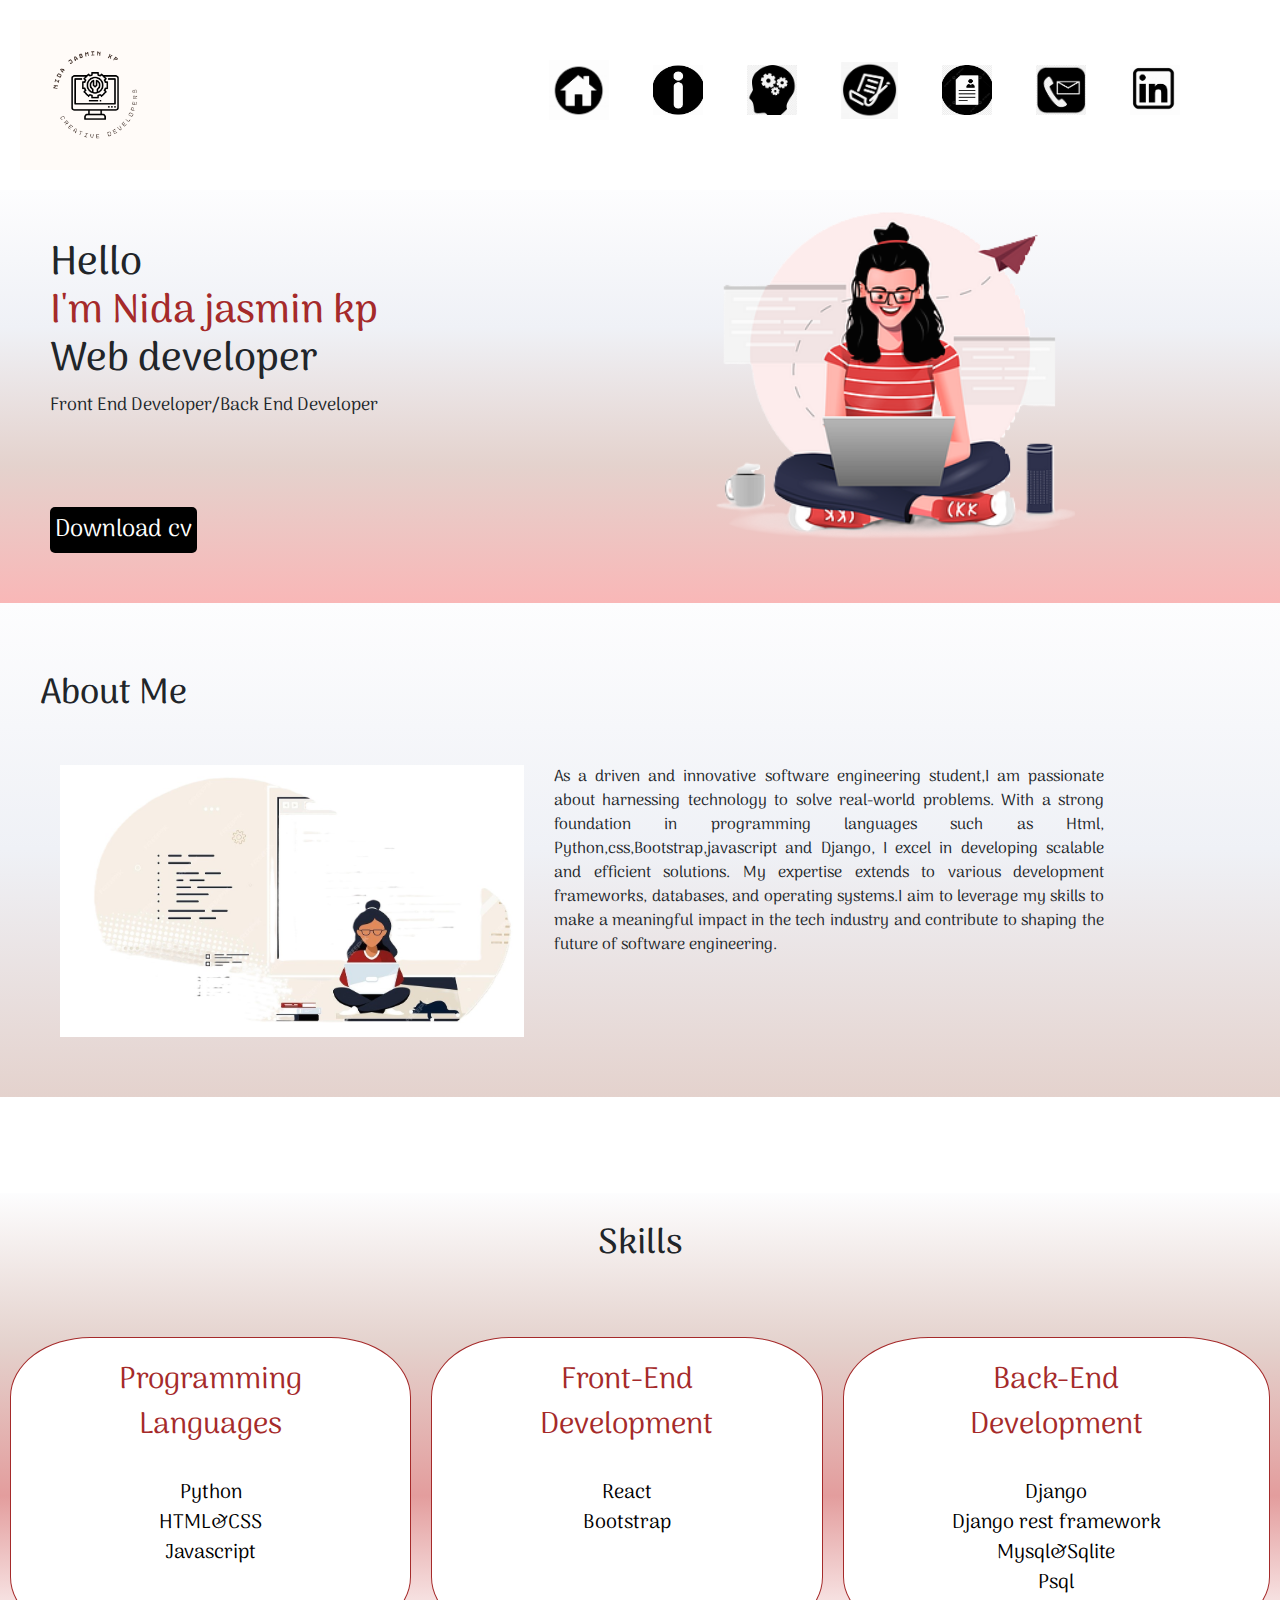
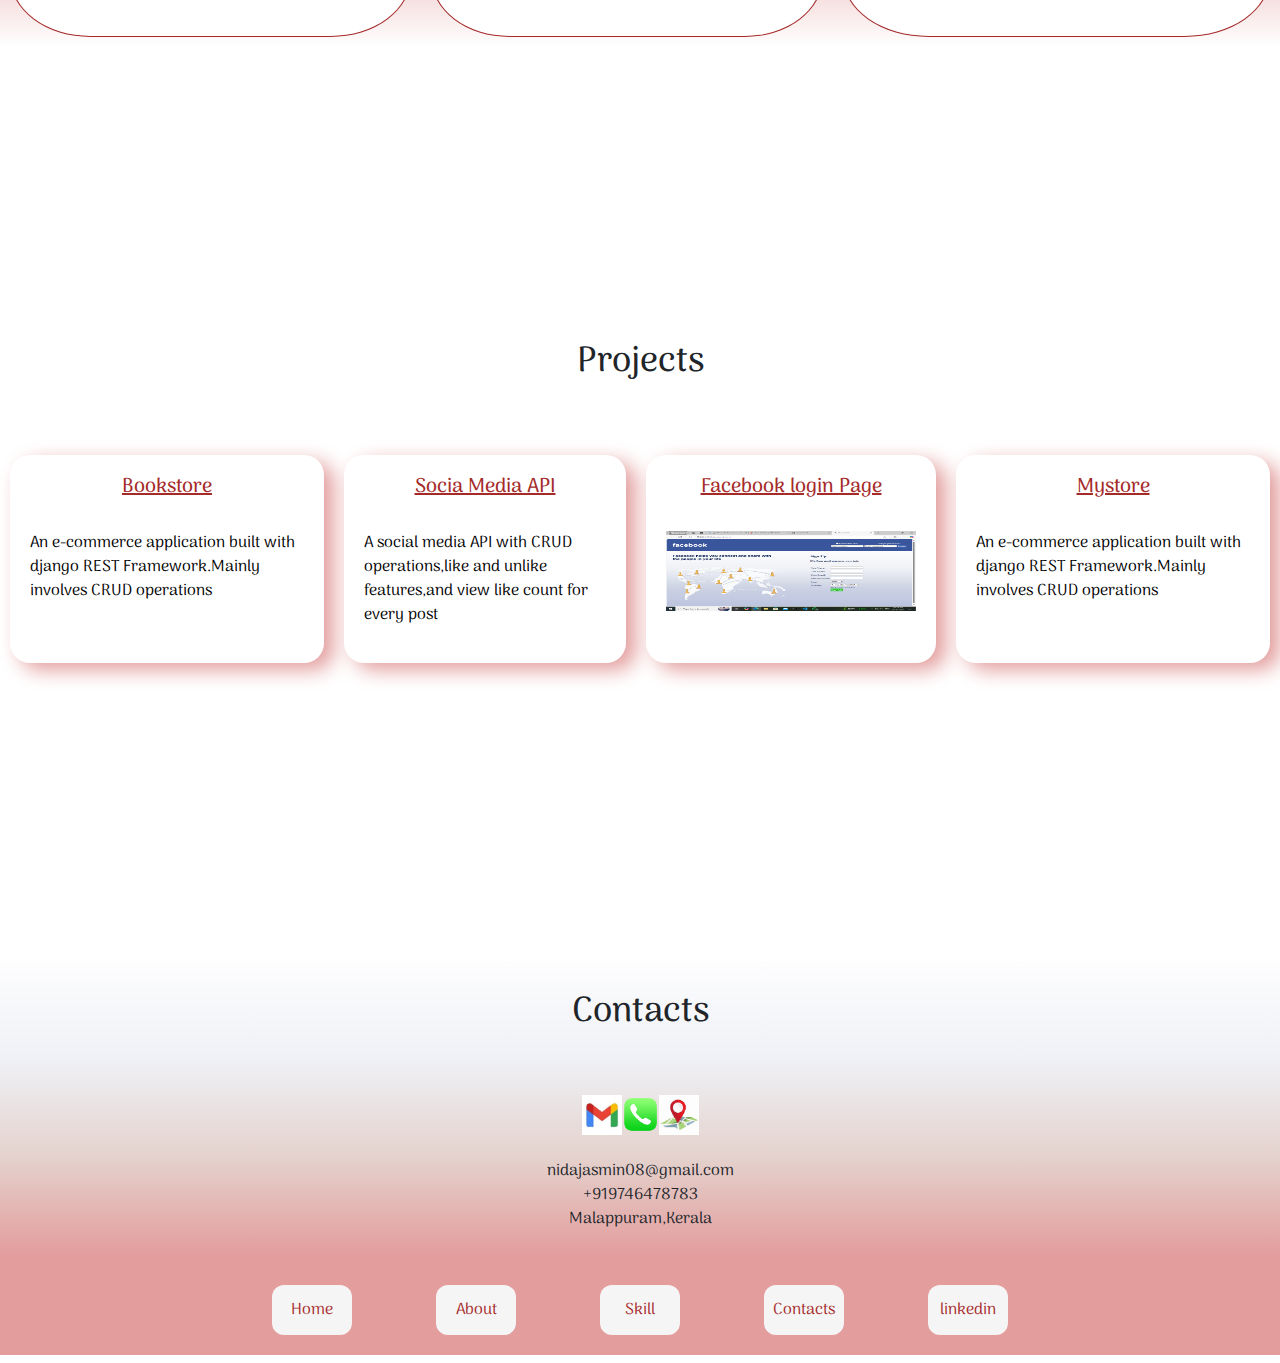
<file: index.html>
<!DOCTYPE html>
<html lang="en">
<head>
    <meta charset="UTF-8">
    <meta name="viewport" content="width=device-width, initial-scale=1.0">
    <title>Document</title>
    <link rel="stylesheet" href="./style.css">
    <link rel="preconnect" href="https://fonts.googleapis.com">
    <link rel="preconnect" href="https://fonts.googleapis.com">
    <link rel="preconnect" href="https://fonts.gstatic.com" crossorigin>
    <link href="https://fonts.googleapis.com/css2?family=Arima:wght@100..700&family=Prociono&display=swap" rel="stylesheet">
    <link rel="stylesheet" href="https://cdn.jsdelivr.net/npm/bootstrap@5.3.3/dist/css/bootstrap.min.css">
    <script src="https://cdn.jsdelivr.net/npm/bootstrap@5.3.3/dist/js/bootstrap.bundle.min.js"></script>

</head>
<body>
    
    <div id="bigcontainer ">
    <div class="header">
        <img src="./logo.jpg" alt="" class="imglogo">
        <div class="navlinks">
            <a href="#home"><img src="./homeicon.jpeg" alt="" height="60px" width="60px"></a>
            <a href="#about"><img src="./about.jpeg" alt="" height="50px" width="50px"></a>
            <a href="#skill"><img src="./skill2.jpeg" alt="" height="50px" width="50px"></a>
            <a href="#project"><img src="./picon.jpeg" alt="" height="57px" width="57px"></a>

            <a href="./Resume-Nida Jasmin kp.pdf"><img src="./resmeicon.jpeg"height="50px" width="50px" alt=""></a>
            <a href="#contact"><img src="./contactsicon.jpeg" alt="" height="50px" width="50px"></a>
            <a href="http://www.linkedin.com/in/nida-jasmin-kp"><img src="./linkedin.jpeg" alt="" height="50px" width="50px"></a>
            
            
            

        </div>

    </div>
    <section id="home"> 
        <div class="disc">
            <h1>Hello<br><span id="username">  I'm Nida jasmin kp</span><br>Web developer</h1>
            <p id="introdecs">Front End Developer/Back End Developer
            </p><br><br>
            <a href="./Resume-Nida Jasmin kp.pdf" download="">Download cv</a>
            
           </div>
        
        <div class="imgcontainer">
            <img src="./portfoliointro.png" alt="" id="img1">

            
        </div>

    </section>
    <section id="about">
        <h1>About Me</h1>
        <div class="aboutcontanier">
            <div> <img src="./sittingwomen.jpg"  id="aboutimg"></div>
            <div class="aboutinfo">
                <p>As a driven and innovative software engineering student,I am passionate about harnessing technology to solve real-world problems. With a strong foundation in programming languages such as Html, Python,css,Bootstrap,javascript and Django, I excel in developing scalable and efficient solutions. My expertise extends to various development frameworks, databases, and operating systems.I aim to leverage my skills to make a meaningful impact in the tech industry and contribute to shaping the future of software engineering.</p>
                
            </div>
        </div>
    </section><br><br><br><br>


    <section id="skill">
        <h1 id="skills">Skills</h1><br>

        <div class="grid-container">
            <div class="grid-item" id="head">Programming <br>Languages
            <ul id="listss"><br>
                <li>Python</li>
                <li>HTML&CSS</li>
                <li>Javascript</li>
                
            </ul></div>
            <div class="grid-item" id="head">Front-End <br>Development
                <ul id="listss"><br>
                    <li>React</li>
                    <li>Bootstrap</li>
                    
                </ul>
            </div>
            <div class="grid-item" id="head">Back-End <br>Development
                <ul id="listss"><br>
                    <li>Django</li>
                    <li>Django rest framework</li>
                    <li>Mysql&Sqlite</li>
                    <li>Psql</li>
                    
                </ul></div>
            
          </div>

        </div>
    </section><br><br><br><br><br><br><br><br><br><br><br>

    <section id="project">
        <h1 id="projects">Projects</h1><br>
        <div class="project-container">
            <div class="project-item" id="head1"><h3>Bookstore</h3> <br>
                <p id="p">An e-commerce application built with django REST Framework.Mainly involves CRUD operations</p>
                </div>

                <div class="project-item" id="head1"> <h3>Socia Media API </h3><br>
                    <p id="p">A social media API with CRUD operations,like and unlike features,and view like count for every post</p>
                </div>

                <div class="project-item" id="head1"><h3>Facebook login Page</h3> <br>

                    <img src="./facebooklogin.jpg" alt="" width="250px" height="80px">

               </div>

               <div class="project-item" id="head1"><h3>Mystore </h3><br>
                <p id="p">An e-commerce application built with django REST Framework.Mainly involves CRUD operations</p>

               </div>

        </div>
    

</section><br><br><br><br><br><br><br><br><br><br><br><br>























    <section id="contact">
        <h1 id="contacts">Contacts</h1><br>
        <div id="contactcontainer">
            <img src="./mailicon22.jpeg" alt="" width="40px" height="40px">
            <img src="./phoneicon.png" alt="" width="37px" height="37px">
            <img src="./locationicon.jpeg" alt="" width="40px" height="40px">

        </div>
        
        <br>
        
        
            <ul id="list">
                <li>nidajasmin08@gmail.com</li>
                <li>+919746478783</li>
                <li>Malappuram,Kerala</li>
            </ul> 
        
<br>
    </section>
    
</div>

<section id="footer">
    <div id="footerdesc">
        <a href="#home"><button id="button1">Home</button></a>
            <a href="#about"><button id="button2">About</button></a>
            <a href="#skill"><button id="button3" >Skill</button></a>
            <a href="#contact"><button id="button5">Contacts</button></a>
            <a href="http://www.linkedin.com/in/nida-jasmin-kp"><button id="button6">linkedin</button></a>
            

    </div>


</section>
</body>
</html>
</file>
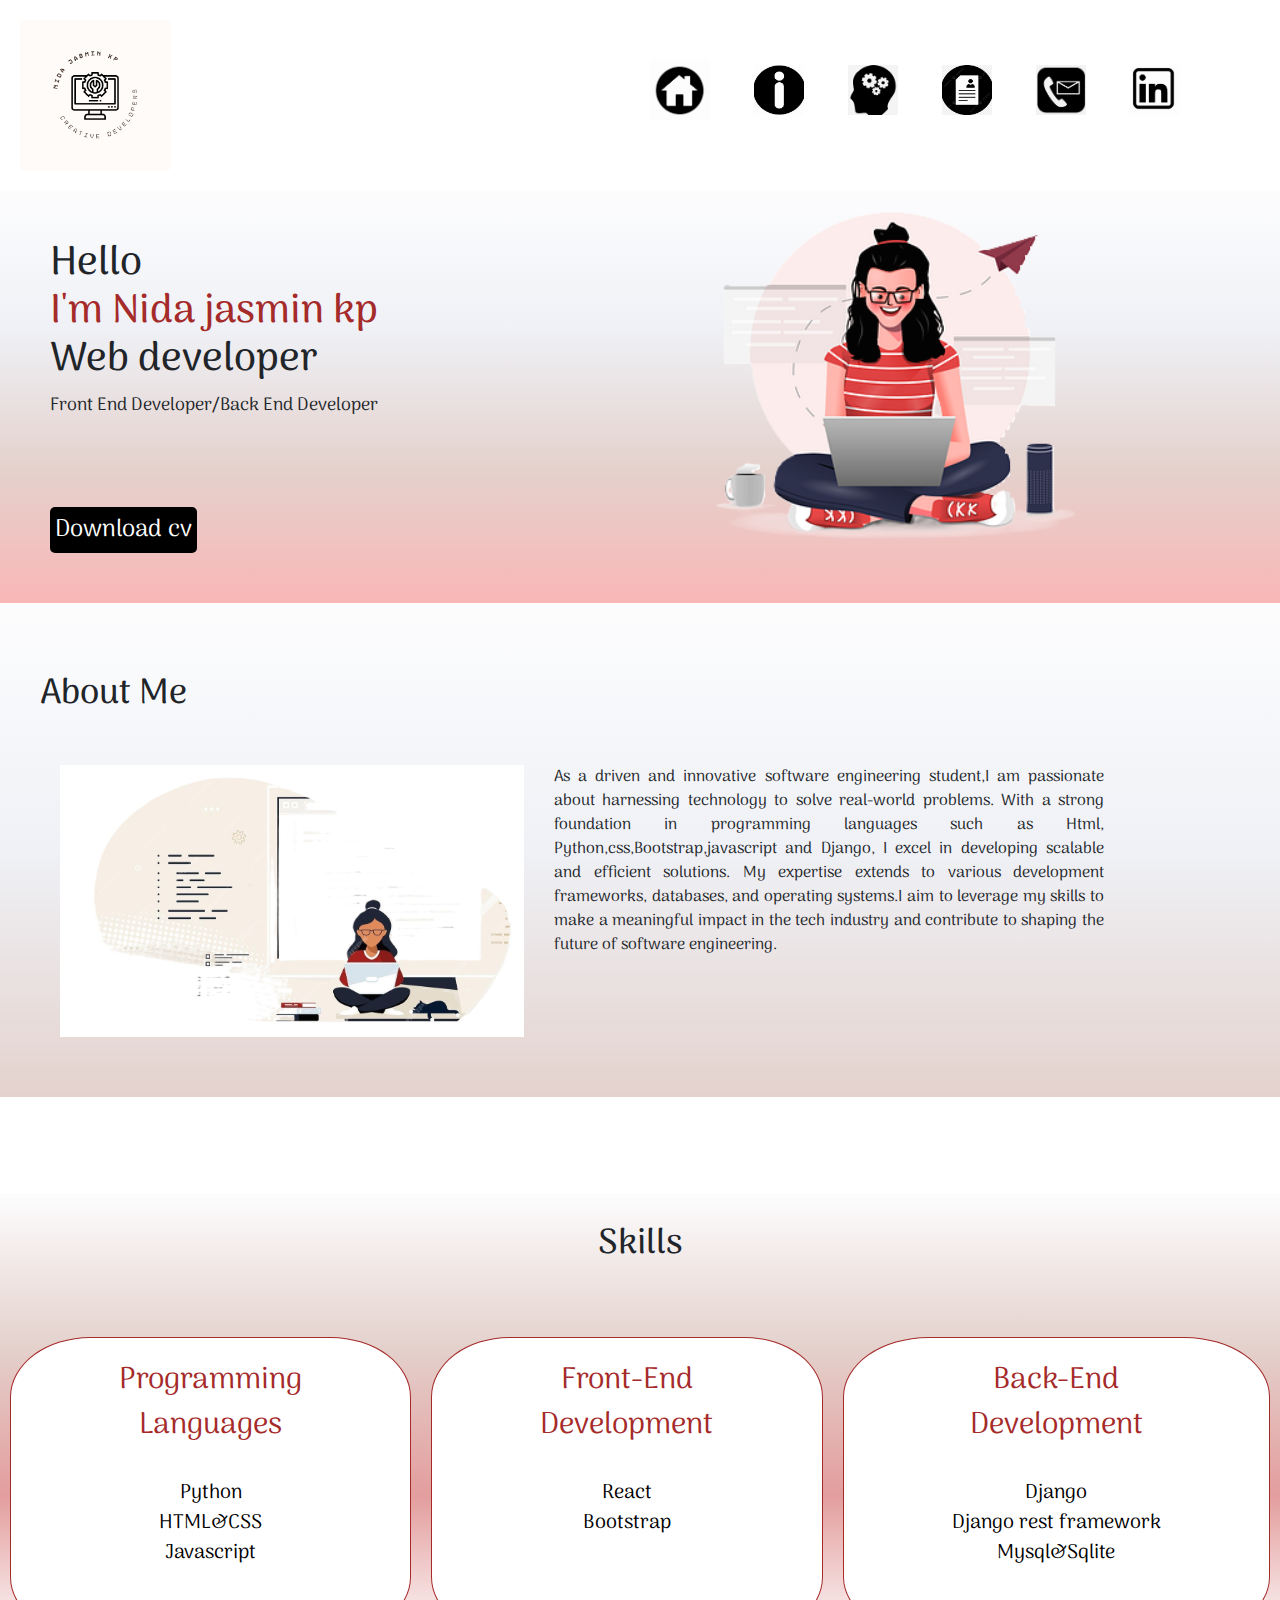
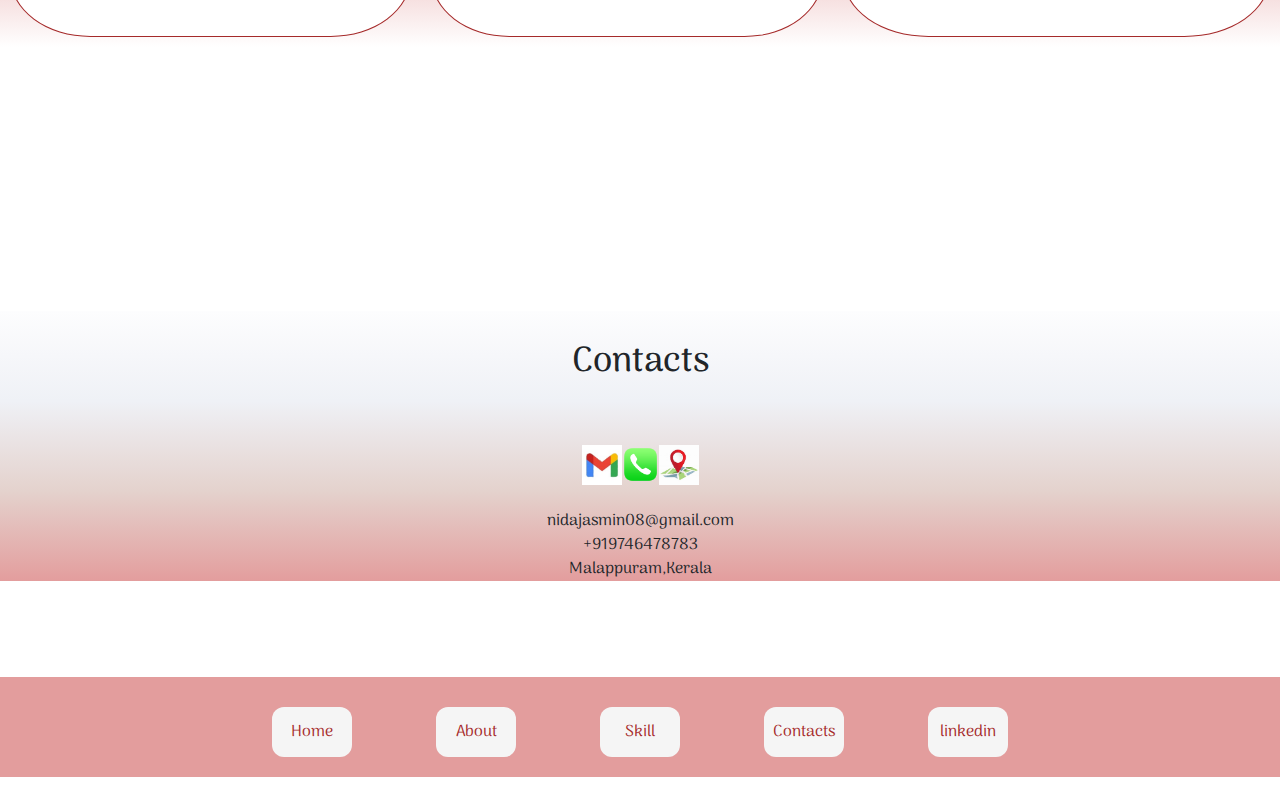
<file: example1.html>
<!DOCTYPE html>
<html lang="en">
<head>
    <meta charset="UTF-8">
    <meta name="viewport" content="width=device-width, initial-scale=1.0">
    <title>Document</title>
    <link rel="stylesheet" href="./style.css">
    <link rel="preconnect" href="https://fonts.googleapis.com">
    <link rel="preconnect" href="https://fonts.googleapis.com">
    <link rel="preconnect" href="https://fonts.gstatic.com" crossorigin>
    <link href="https://fonts.googleapis.com/css2?family=Arima:wght@100..700&family=Prociono&display=swap" rel="stylesheet">
    <link rel="stylesheet" href="https://cdn.jsdelivr.net/npm/bootstrap@5.3.3/dist/css/bootstrap.min.css">
    <script src="https://cdn.jsdelivr.net/npm/bootstrap@5.3.3/dist/js/bootstrap.bundle.min.js"></script>

</head>
<body>
    
    <div id="bigcontainer ">
    <div class="header">
        <img src="./logo.jpg" alt="" class="imglogo">
        <div class="navlinks">
            <a href="#home"><img src="./homeicon.jpeg" alt="" height="60px" width="60px"></a>
            <a href="#about"><img src="./about.jpeg" alt="" height="50px" width="50px"></a>
            <a href="#skill"><img src="./skill2.jpeg" alt="" height="50px" width="50px"></a>
            <a href="./Resume-Nida Jasmin kp.pdf"><img src="./resmeicon.jpeg"height="50px" width="50px" alt=""></a>
            <a href="#contact"><img src="./contactsicon.jpeg" alt="" height="50px" width="50px"></a>
            <a href="http://www.linkedin.com/in/nida-jasmin-kp"><img src="./linkedin.jpeg" alt="" height="50px" width="50px"></a>
            
            
            

        </div>

    </div>
    <section id="home"> 
        <div class="disc">
            <h1>Hello<br><span id="username">  I'm Nida jasmin kp</span><br>Web developer</h1>
            <p id="introdecs">Front End Developer/Back End Developer
            </p><br><br>
            <a href="./Resume-Nida Jasmin kp.pdf" download="">Download cv</a>
            
           </div>
        
        <div class="imgcontainer">
            <img src="./portfoliointro.png" alt="" id="img1">

            
        </div>

    </section>
    <section id="about">
        <h1>About Me</h1>
        <div class="aboutcontanier">
            <div> <img src="./sittingwomen.jpg"  id="aboutimg"></div>
            <div class="aboutinfo">
                <p>As a driven and innovative software engineering student,I am passionate about harnessing technology to solve real-world problems. With a strong foundation in programming languages such as Html, Python,css,Bootstrap,javascript and Django, I excel in developing scalable and efficient solutions. My expertise extends to various development frameworks, databases, and operating systems.I aim to leverage my skills to make a meaningful impact in the tech industry and contribute to shaping the future of software engineering.</p>
                
            </div>
        </div>
    </section><br><br><br><br>


    <section id="skill">
        <h1 id="skills">Skills</h1><br>

        <div class="grid-container">
            <div class="grid-item" id="head">Programming <br>Languages
            <ul id="listss"><br>
                <li>Python</li>
                <li>HTML&CSS</li>
                <li>Javascript</li>
                
            </ul></div>
            <div class="grid-item" id="head">Front-End <br>Development
                <ul id="listss"><br>
                    <li>React</li>
                    <li>Bootstrap</li>
                    
                </ul>
            </div>
            <div class="grid-item" id="head">Back-End <br>Development
                <ul id="listss"><br>
                    <li>Django</li>
                    <li>Django rest framework</li>
                    <li>Mysql&Sqlite</li>
                    
                </ul></div>
            
          </div>
    
        









    

        </div>
    </section><br><br><br><br><br><br><br><br><br><br><br>
    <section id="contact">
        <h1 id="contacts">Contacts</h1><br>
        <div id="contactcontainer">
            <img src="./mailicon22.jpeg" alt="" width="40px" height="40px">
            <img src="./phoneicon.png" alt="" width="37px" height="37px">
            <img src="./locationicon.jpeg" alt="" width="40px" height="40px">

        </div>
        
        <br>
        
        
            <ul id="list">
                <li>nidajasmin08@gmail.com</li>
                <li>+919746478783</li>
                <li>Malappuram,Kerala</li>
            </ul> 
        

    </section>
    </div>
    
<br><br><br><br>
<section id="footer">
    <div id="footerdesc">
        <a href="#home"><button id="button1">Home</button></a>
            <a href="#about"><button id="button2">About</button></a>
            <a href="#skill"><button id="button3" >Skill</button></a>
            <a href="#contact"><button id="button5">Contacts</button></a>
            <a href="http://www.linkedin.com/in/nida-jasmin-kp"><button id="button6">linkedin</button></a>
            

    </div>

</section>
</body>
</html>
</file>
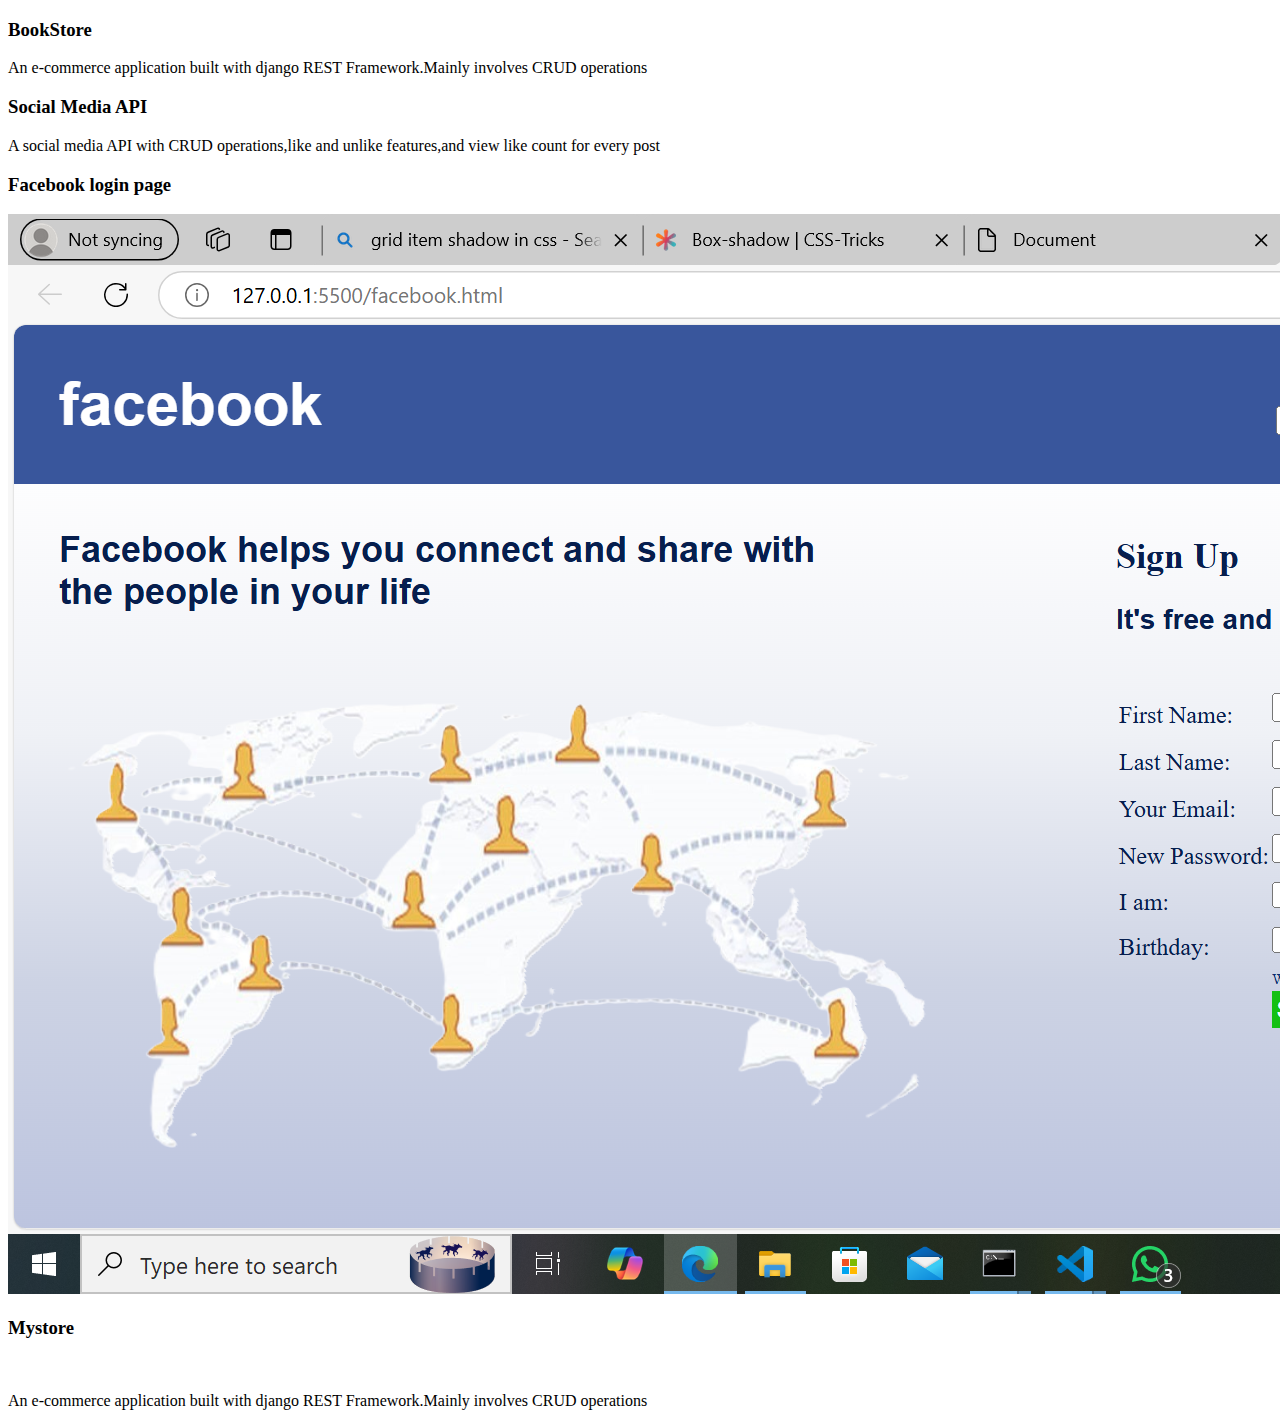
<file: projects.html>
<!doctype html>
<html lang="en">
    <head>
        <title>Title</title>
        <!-- Required meta tags -->
        <meta charset="utf-8" />
        <meta
            name="viewport"
            content="width=device-width, initial-scale=1, shrink-to-fit=no"
        />

        <!-- Bootstrap CSS v5.2.1 -->
        <link
            href="https://cdn.jsdelivr.net/npm/bootstrap@5.3.2/dist/css/bootstrap.min.css"
            rel="stylesheet"
            integrity="sha384-T3c6CoIi6uLrA9TneNEoa7RxnatzjcDSCmG1MXxSR1GAsXEV/Dwwykc2MPK8M2HN"
            crossorigin="anonymous"
        /><script
        src="https://cdn.jsdelivr.net/npm/@popperjs/core@2.11.8/dist/umd/popper.min.js"
        integrity="sha384-I7E8VVD/ismYTF4hNIPjVp/Zjvgyol6VFvRkX/vR+Vc4jQkC+hVqc2pM8ODewa9r"
        crossorigin="anonymous"
    ></script>

    <script
        src="https://cdn.jsdelivr.net/npm/bootstrap@5.3.2/dist/js/bootstrap.min.js"
        integrity="sha384-BBtl+eGJRgqQAUMxJ7pMwbEyER4l1g+O15P+16Ep7Q9Q+zqX6gSbd85u4mG4QzX+"
        crossorigin="anonymous"
    ></script>
    </head>
<section></section>
<div class="projects">
    <div id="projects"><h3>BookStore</h3>
        <p>An e-commerce application built with django REST Framework.Mainly involves CRUD operations</p>
    </div>
    <div id="projects"><h3>Social Media API</h3>
        <p>A social media API with CRUD operations,like and unlike features,and view like count for every post</p>
    </div>

    <div id="projects"><h3>Facebook login page</h3>
        <img src="./facebooklogin.jpg" alt="">
    </div>
    <div class="project-item" id="head1"><h3>Mystore </h3><br>
        <p id="p">An e-commerce application built with django REST Framework.Mainly involves CRUD operations</p>

       </div>


</div>
        
</section>
    </body>
</html>
</file>
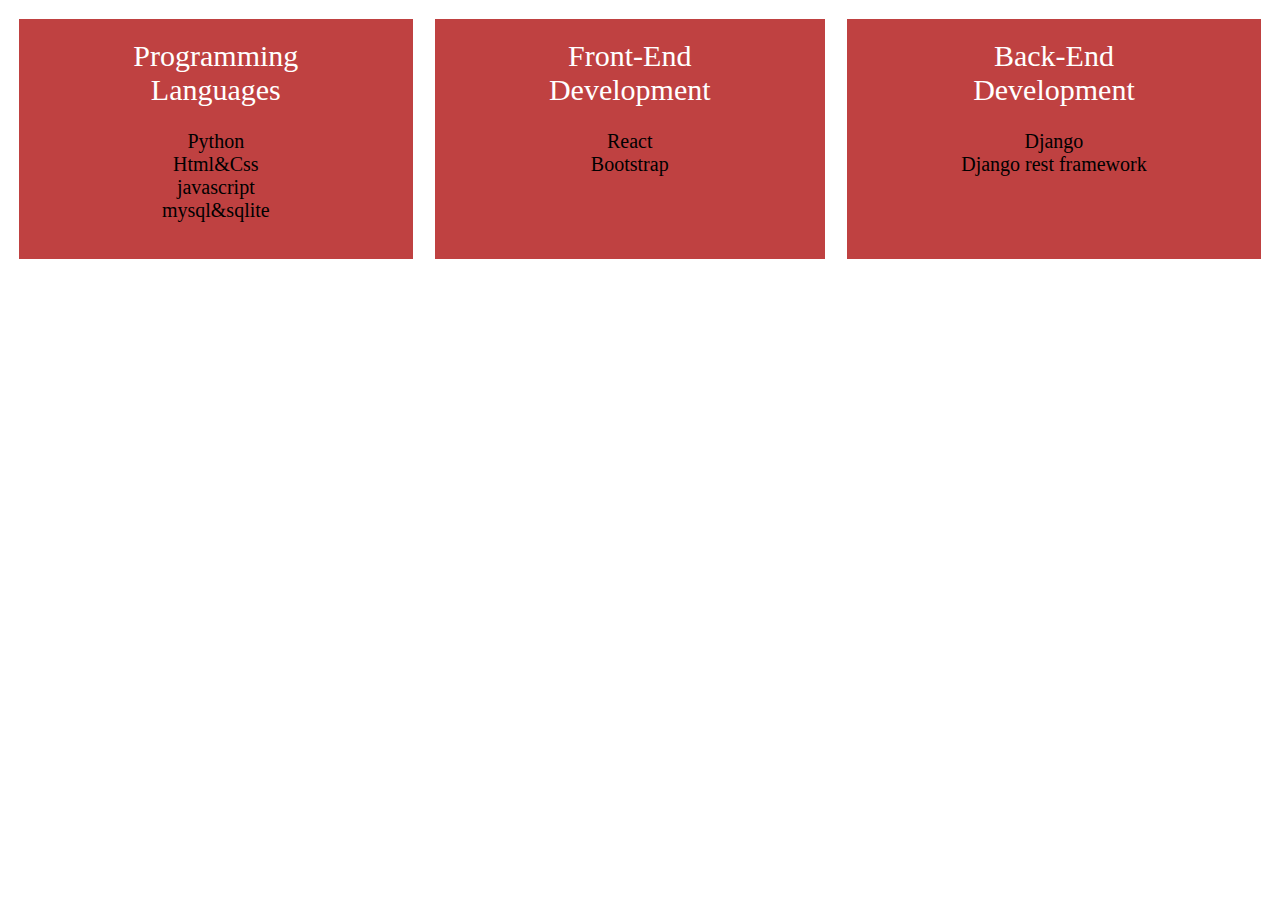
<file: skills.html>
<!DOCTYPE html>
<html lang="en">
<head>
    <meta charset="UTF-8">
    <meta name="viewport" content="width=device-width, initial-scale=1.0">
    <title>Document</title>
    <style>
.grid-container {
  display: grid;
  grid-template-columns: auto auto auto;
  background-color:rgb(255, 255, 255);
  padding: 10px;
  gap: 20px;
 
  
}
.grid-item {
  background-color:  rgb(191, 65, 65);
  border: 1px solid rgba(0, 0, 0, 0.8);
  padding: 20px;
  font-size: 30px;
  text-align: center;
  height: 200px;
  justify-content: center;
  align-content: space-between;
  border-color:rgb(255, 255, 255);
}
#listss{
    text-align: center;
    list-style-type: none;
     margin: 0;
    padding: 0;
    font-size: 20px;
    color: black;
}
#head{
    color:white;
}
    </style>
</head>
<body>
    <div class="grid-container">
        <div class="grid-item" id="head">Programming <br>Languages
        <ul id="listss"><br>
            <li>Python</li>
            <li>Html&Css</li>
            <li>javascript</li>
            <li>mysql&sqlite</li>
        </ul></div>
        <div class="grid-item" id="head">Front-End <br>Development
            <ul id="listss"><br>
                <li>React</li>
                <li>Bootstrap</li>
                
            </ul>
        </div>
        <div class="grid-item" id="head">Back-End <br>Development
            <ul id="listss"><br>
                <li>Django</li>
                <li>Django rest framework</li>
                
            </ul></div>
        
      </div>

    
</body>
</html>
</file>
<file: style.css>
*{
    padding: 0px;
    margin: 0px;
    box-sizing: border-box;
    font-family: "Arima", system-ui;
    font-optical-sizing: auto;
    font-style: normal;
}
.header{
    padding: 20px;
    display: flex;
    justify-content: space-between;
    
}
.imglogo{
    height: 150px;
    width: 150px;
}
.navlinks{
    padding: 40px;

}
.navlinks>a{
    margin-right: 40px;
    font-size: 25px;
    color: black;
    text-decoration-line:none;
    font-weight: bolder;
    transition: font-size 1s;
}
.navlinks>a:hover{
    font-size: 45px;
    color: red;
}

#home{
    display: grid;
    grid-template-columns: 50% 50%;
    background-color:rgb(246, 249, 253) ;
    background:linear-gradient(#fdfdfe,#eff1f6,#e4d2cd,#f9b7b7);
}
 


.disc{
    padding: 50px;
    font-size: 24px;
    display: flex;
    flex-direction: column;
    justify-content: center;
}
.disc>a{
    background-color: black;
    color: white;
    padding: 5px;
    border-radius: 5px;
    text-decoration: none;
    width: fit-content;

}
.imgcontainer{
    position: relative;
    width: 500px;

}


#img1{
    width: 100%;


}
#img2{
    width: 60%;
    position: absolute;
    top:10px;
    left: 50px;
}
#username{
    color: brown;
}
#about{
    padding: 40px;
    background:linear-gradient(#fdfdfe,#eff1f6,#e4d2cd); 
    
}
#about>h1{
    margin-top: 30px;
    margin-bottom: 30px;
    font-size: 35px;
    
    
}
.aboutcontanier{
    padding: 20px;
    display: grid;
    grid-template-columns: 40% 50%;
    
}
#aboutimg{
    width: 100%;

}
.aboutinfo{
    padding-left: 30px;
}
.aboutinfo>p{
    text-align: justify;
}
#skills>h1{
    font-size: 40px;
   

}

html{
    scroll-behavior: smooth;
}
#contacts{
    text-align: center;
    padding: 30px;
    font-size: 35px;
}
#contact{

}
#skills{
    
        text-align: center;
        padding: 30px;
        font-size: 35px;



}

#projects{

    text-align: center;
        padding: 30px;
        font-size: 35px;



}
#skill{
    background:linear-gradient(#fdfdfe,#e4d2cd,rgb(227, 157, 157),rgb(255, 255, 255));
}


    

#list{
    text-align: center;
    list-style-type: none;
     margin: 0;
    padding: 0;
}

#list2{
    text-align: center;
    list-style-type: none;
     margin: 0;
    padding: 0;
    font-size: 25px;
    color: brown;
} 
/* #bigcontainer{ */
    /* background-color: rgb(255, 255, 255); */
/* } */
#contactcontainer{
    display: flex; 
    justify-content: center; 
    align-items: center;
}
#introdecs{
    font-size:18px;
}

#contact{
    /* background-color:rgb(246, 249, 253) ; */
    background:linear-gradient(#fdfdfe,#eff1f6,#e4d2cd,rgb(227, 157, 157));
}


.grid-container {
    display: grid;
    grid-template-columns: auto auto auto;
    /* background-color:rgb(227, 157, 157); */
    padding: 10px;
    gap: 20px;
   
    
  }

  .project-container{

    display: grid;
    grid-template-columns: auto auto auto auto;
    padding: 10px;
    gap: 20px;
  }
  .grid-item {
    background-color: rgb(255, 255, 255);
    border: 1px solid rgba(0, 0, 0, 0.8);
    padding: 20px;
    font-size: 30px;
    text-align: center;
    height: 300px;
    justify-content: center;
    align-content: space-between;
    border-color:brown;
    border-radius: 20%;
    box-shadow: #f9b7b7;
  }

#head1>h3{
    text-align: center;
    color: brown;
    font-size: 20px ;
    font-style: bold;
    text-align-last: center;
}


#p{
    color: black;
    font-size: 30px bold;
}

.projects-item{


    background-color: rgb(255, 255, 255);
    border: 1px solid rgba(0, 0, 0, 0.8);
    padding: 20px;
    font-size: 30px;
    text-align: center;
    height: 300px;
    justify-content: center;
    align-content: space-between;
    border-color:brown;
    border-radius: 10%;
    box-shadow: #f9b7b7;

  }
  #listss{
      text-align: center;
      list-style-type: none;
       margin: 0;
      padding: 0;
      font-size: 20px;
      color: black;
  }
  #head{
      color:brown;
  }
  
   #footerdesc>a{
    color: white;
    text-align: center;
    text-decoration: none; 
    text-decoration-line:none;
    /* background-color: rgb(227, 157, 157) ; */
    transition: font-size 1s;
    padding: 40px;
    border:brown;
    border-width: 3px;

  
    
  }

  #footer{
    height: 100px;
    text-align: center;
    top: 10px;
    padding: 30px;
    display: flex;
    justify-content: space-between;
    justify-content: center;
    /* background-color: rgb(227, 157, 157) ; */
    background-color:rgb(227, 157, 157) ;
    
  }
  
    
#button1 {
    width: 80px;
    background-color: whitesmoke;
    height: 50px;
    color: brown;
    border-radius: 12px;
    border: none;
}
#button2 {
    width: 80px;
    background-color: whitesmoke;
     height: 50px;
     color: brown;
     border-radius: 12px;
     border: none;
}
#button3 {
    width: 80px;
    background-color: whitesmoke;
     height: 50px;
     color: brown;
     border-radius: 12px;
     border: none;
}

#button5 {
    width: 80px;
    background-color: whitesmoke;
     height: 50px;
     color: brown;
     border-radius: 12px;
     border: none;
}
#button6 {
    width: 80px;
    background-color: whitesmoke;
     height: 50px;
     color:brown;
     border-radius: 12px;
     border: none;
}

.project-item{
    box-shadow: 10px 7px 20px rgb(227, 157, 157) ;
    padding:20px;
    border-radius: 20px;
    background-color: white;
}
h3{
    text-decoration: underline;
}
</file>
